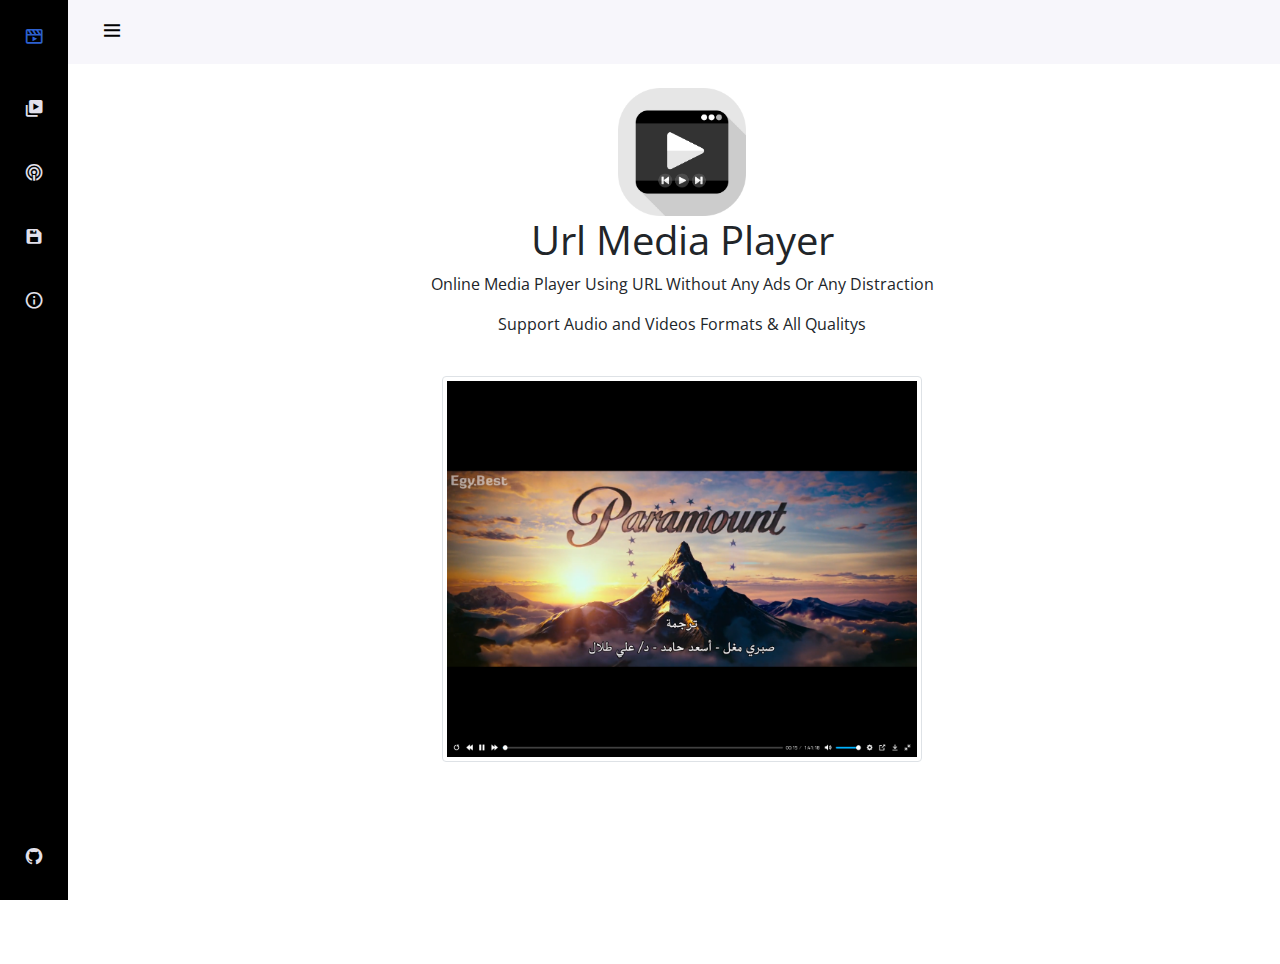
<file: index.html>
<!doctype html>
<html>

    <head>
        <meta charset='utf-8'>
        <meta name='viewport' content='width=device-width, initial-scale=1'>
        <meta name="description" content="Online Media Player Without Ads And Without Distraction Using URL">
        <link href="./src/image/logo.ico" type="image/x-icon" rel="shortcut icon" />
        <title>UrlMediaPlayer - Online Media Player Without Ads And Without Distraction Using URL</title>
        <link rel="stylesheet" href="./src/css/plyr.css" />
        <link href='https://unpkg.com/boxicons@2.1.2/css/boxicons.min.css' rel='stylesheet'>
        <link rel="stylesheet" href="./src/css/bootstrap.min.css">
        <link href="./src/css/style.css" rel="stylesheet">
    </head>

    <body id="body-pd" oncontextmenu="false" class="snippet-body">

        <header class="header" id="header">
            <div class="header_toggle"> <i class='bx bx-menu' id="header-toggle"></i> </div>
        </header>

        <div class="l-navbar" id="nav-bar">
            <nav class="nav">
                <div> 
                    <a href="./index.html" class="nav_logo"> <i class='bx bx-movie-play nav_logo-icon'></i> <span class="nav_logo-name">UrlMediaPlayer</span> </a>
                    <div class="nav_list"> 
                        <a href="./video.html" class="nav_link"> <i class='bx bxs-videos bx-flashing nav_icon'></i> <span class="nav_name">Video</span> </a>
                        <a href="./audio.html" class="nav_link"> <i class='bx bx-podcast bx-spin nav_icon'></i> <span class="nav_name">Audio</span> </a>
                        <a href="./save.html" class="nav_link"> <i class='bx bxs-save bx-burst nav_icon'></i> <span class="nav_name">LocalURL</span> </a>
                        <a href="./about.html" class="nav_link"> <i class='bx bx-info-circle bx-tada nav_icon'></i> <span class="nav_name">About</span> </a>
                    </div>
                </div> 
                <a target=”_blank” href="https://github.com/ImDevLox/UrlMediaPlayer" class="nav_link"> <i class='bx bxl-github nav_icon'></i> <span class="nav_name">Github</span> </a>
            </nav>
        </div>

        <div class="height-100">
            <center>
                <br>
                <img src="./src/image/logo.png" width="128px" height="128px" class="rounded mx-auto d-block" alt="...">
                <h1>Url Media Player</h1>
                <p>Online Media Player Using URL Without Any Ads Or Any Distraction</p>
                <p>Support Audio and Videos Formats & All Qualitys</p>
                <br>
                <img src="./src/image/preview.png" height="640" width="480" class="coverImage img-fluid img-thumbnail" alt="...">
            </center>
        </div>

        <script src="./src/js/plyr.js"></script>
        <script src="./src/js/bootstrap.bundle.min.js" integrity="sha384-ka7Sk0Gln4gmtz2MlQnikT1wXgYsOg+OMhuP+IlRH9sENBO0LRn5q+8nbTov4+1p" crossorigin="anonymous"></script>
        <script src="src/js/index.js"></script>
    </body>

</html>
</file>
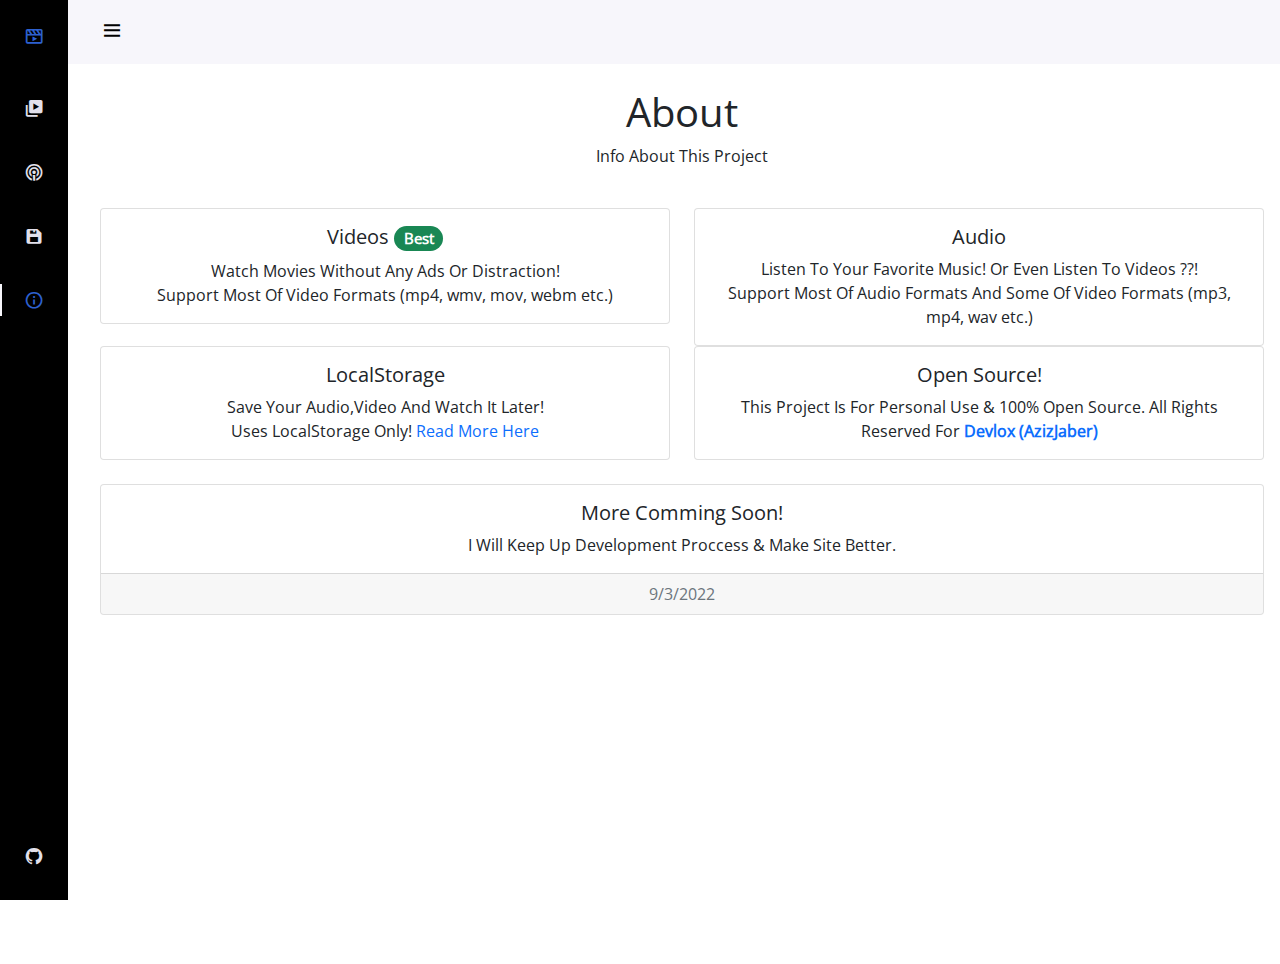
<file: about.html>
<!doctype html>
<html>

    <head>
        <meta charset='utf-8'>
        <meta name='viewport' content='width=device-width, initial-scale=1'>
        <meta name="description" content="Online Media Player Without Ads And Without Distraction Using URL">
        <link href="./src/image/logo.ico" type="image/x-icon" rel="shortcut icon" />
        <title>UrlMediaPlayer - Online Media Player Without Ads And Without Distraction Using URL</title>
        <link rel="stylesheet" href="./src/css/plyr.css" />
        <link href='https://unpkg.com/boxicons@2.1.2/css/boxicons.min.css' rel='stylesheet'>
        <link rel="stylesheet" href="./src/css/bootstrap.min.css">
        <link href="./src/css/style.css" rel="stylesheet">
    </head>

    <body id="body-pd" oncontextmenu="false" class="snippet-body">

        <header class="header" id="header">
            <div class="header_toggle"> <i class='bx bx-menu' id="header-toggle"></i> </div>
        </header>

        <div class="l-navbar" id="nav-bar">
            <nav class="nav">
                <div> 
                    <a href="./index.html" class="nav_logo"> <i class='bx bx-movie-play nav_logo-icon'></i> <span class="nav_logo-name">UrlMediaPlayer</span> </a>
                    <div class="nav_list"> 
                        <a href="./video.html" class="nav_link"> <i class='bx bxs-videos bx-flashing nav_icon'></i> <span class="nav_name">Video</span> </a>
                        <a href="./audio.html" class="nav_link"> <i class='bx bx-podcast bx-spin nav_icon'></i> <span class="nav_name">Audio</span> </a>
                        <a href="./save.html" class="nav_link"> <i class='bx bxs-save bx-burst nav_icon'></i> <span class="nav_name">LocalURL</span> </a>
                        <a href="./about.html" class="nav_link active"> <i class='bx bx-info-circle bx-tada nav_icon'></i> <span class="nav_name">About</span> </a>
                    </div>
                </div> 
                <a target=”_blank” href="https://github.com/ImDevLox/UrlMediaPlayer" class="nav_link"> <i class='bx bxl-github nav_icon'></i> <span class="nav_name">Github</span> </a>
            </nav>
        </div>

        <div class="height-100">
            <center>
                <br>
                <h1>About</h1>
                <p>Info About This Project</p>
                <br>
                <div class="row">
                    <div class="col-sm-6">
                      <div class="card">
                        <div class="card-body">
                          <h5 class="card-title">Videos <span class="badge rounded-pill bg-success">Best</span></h5>
                          <p class="card-text">Watch Movies Without Any Ads Or Distraction! <br> Support Most Of Video Formats (mp4, wmv, mov, webm etc.)</p>
                        </div>
                      </div>
                    </div>
                    <div class="col-sm-6">
                      <div class="card">
                        <div class="card-body">
                          <h5 class="card-title">Audio</h5>
                          <p class="card-text">Listen To Your Favorite Music! Or Even Listen To Videos ??! <br> Support Most Of Audio Formats And Some Of Video Formats (mp3, mp4, wav etc.)</p>
                        </div>
                      </div>
                    </div>
                </div>
                <div class="row">
                    <div class="col-sm-6">
                      <div class="card">
                        <div class="card-body">
                          <h5 class="card-title">LocalStorage</h5>
                          <p class="card-text">Save Your Audio,Video And Watch It Later! <br> Uses LocalStorage Only! <a target="_blank" href="https://developer.mozilla.org/en-US/docs/Web/API/Window/localStorage">Read More Here</a></p>
                        </div>
                      </div>
                    </div>
                    <div class="col-sm-6">
                        <div class="card">
                            <div class="card-body">
                              <h5 class="card-title">Open Source!</h5>
                              <p class="card-text">This Project Is For Personal Use & 100% Open Source. All Rights Reserved For <a target="_blank" href="https://github.com/ImDevLox/UrlMediaPlayer"><b>Devlox (AzizJaber)</b></a></p>
                            </div>
                        </div>
                    </div>
                </div>
                <br>
                <div class="card text-center">
                    <div class="card-body">
                      <h5 class="card-title">More Comming Soon!</h5>
                      <p class="card-text">I Will Keep Up Development Proccess & Make Site Better.</p>
                    </div>
                    <div class="card-footer text-muted">
                        9/3/2022
                    </div>
                </div>       
            </center>
        </div>

        <script src="./src/js/plyr.js"></script>
        <script src="./src/js/bootstrap.bundle.min.js" integrity="sha384-ka7Sk0Gln4gmtz2MlQnikT1wXgYsOg+OMhuP+IlRH9sENBO0LRn5q+8nbTov4+1p" crossorigin="anonymous"></script>
        <script src="src/js/index.js"></script>
    </body>

</html>
</file>
<file: src/css/plyr.css>
@charset "UTF-8";@keyframes plyr-progress{to{background-position:25px 0;background-position:var(--plyr-progress-loading-size,25px) 0}}@keyframes plyr-popup{0%{opacity:.5;transform:translateY(10px)}to{opacity:1;transform:translateY(0)}}@keyframes plyr-fade-in{0%{opacity:0}to{opacity:1}}.plyr{-moz-osx-font-smoothing:grayscale;-webkit-font-smoothing:antialiased;align-items:center;direction:ltr;display:flex;flex-direction:column;font-family:inherit;font-family:var(--plyr-font-family,inherit);font-variant-numeric:tabular-nums;font-weight:400;font-weight:var(--plyr-font-weight-regular,400);line-height:1.7;line-height:var(--plyr-line-height,1.7);max-width:100%;min-width:200px;position:relative;text-shadow:none;transition:box-shadow .3s ease;z-index:0}.plyr audio,.plyr iframe,.plyr video{display:block;height:100%;width:100%}.plyr button{font:inherit;line-height:inherit;width:auto}.plyr:focus{outline:0}.plyr--full-ui{box-sizing:border-box}.plyr--full-ui *,.plyr--full-ui :after,.plyr--full-ui :before{box-sizing:inherit}.plyr--full-ui a,.plyr--full-ui button,.plyr--full-ui input,.plyr--full-ui label{touch-action:manipulation}.plyr__badge{background:#4a5464;background:var(--plyr-badge-background,#4a5464);border-radius:2px;border-radius:var(--plyr-badge-border-radius,2px);color:#fff;color:var(--plyr-badge-text-color,#fff);font-size:9px;font-size:var(--plyr-font-size-badge,9px);line-height:1;padding:3px 4px}.plyr--full-ui ::-webkit-media-text-track-container{display:none}.plyr__captions{animation:plyr-fade-in .3s ease;bottom:0;display:none;font-size:13px;font-size:var(--plyr-font-size-small,13px);left:0;padding:10px;padding:var(--plyr-control-spacing,10px);position:absolute;text-align:center;transition:transform .4s ease-in-out;width:100%}.plyr__captions span:empty{display:none}@media(min-width:480px){.plyr__captions{font-size:15px;font-size:var(--plyr-font-size-base,15px);padding:20px;padding:calc(var(--plyr-control-spacing,10px)*2)}}@media(min-width:768px){.plyr__captions{font-size:18px;font-size:var(--plyr-font-size-large,18px)}}.plyr--captions-active .plyr__captions{display:block}.plyr:not(.plyr--hide-controls) .plyr__controls:not(:empty)~.plyr__captions{transform:translateY(-40px);transform:translateY(calc(var(--plyr-control-spacing,10px)*-4))}.plyr__caption{background:rgba(0,0,0,.8);background:var(--plyr-captions-background,rgba(0,0,0,.8));border-radius:2px;-webkit-box-decoration-break:clone;box-decoration-break:clone;color:#fff;color:var(--plyr-captions-text-color,#fff);line-height:185%;padding:.2em .5em;white-space:pre-wrap}.plyr__caption div{display:inline}.plyr__control{background:0 0;border:0;border-radius:3px;border-radius:var(--plyr-control-radius,3px);color:inherit;cursor:pointer;flex-shrink:0;overflow:visible;padding:7px;padding:calc(var(--plyr-control-spacing,10px)*.7);position:relative;transition:all .3s ease}.plyr__control svg{fill:currentColor;display:block;height:18px;height:var(--plyr-control-icon-size,18px);pointer-events:none;width:18px;width:var(--plyr-control-icon-size,18px)}.plyr__control:focus{outline:0}.plyr__control.plyr__tab-focus{outline:3px dotted #00b3ff;outline:var(--plyr-tab-focus-color,var(--plyr-color-main,var(--plyr-color-main,#00b3ff))) dotted 3px;outline-offset:2px}a.plyr__control{text-decoration:none}.plyr__control.plyr__control--pressed .icon--not-pressed,.plyr__control.plyr__control--pressed .label--not-pressed,.plyr__control:not(.plyr__control--pressed) .icon--pressed,.plyr__control:not(.plyr__control--pressed) .label--pressed,a.plyr__control:after,a.plyr__control:before{display:none}.plyr--full-ui ::-webkit-media-controls{display:none}.plyr__controls{align-items:center;display:flex;justify-content:flex-end;text-align:center}.plyr__controls .plyr__progress__container{flex:1;min-width:0}.plyr__controls .plyr__controls__item{margin-left:2.5px;margin-left:calc(var(--plyr-control-spacing,10px)/4)}.plyr__controls .plyr__controls__item:first-child{margin-left:0;margin-right:auto}.plyr__controls .plyr__controls__item.plyr__progress__container{padding-left:2.5px;padding-left:calc(var(--plyr-control-spacing,10px)/4)}.plyr__controls .plyr__controls__item.plyr__time{padding:0 5px;padding:0 calc(var(--plyr-control-spacing,10px)/2)}.plyr__controls .plyr__controls__item.plyr__progress__container:first-child,.plyr__controls .plyr__controls__item.plyr__time+.plyr__time,.plyr__controls .plyr__controls__item.plyr__time:first-child{padding-left:0}.plyr [data-plyr=airplay],.plyr [data-plyr=captions],.plyr [data-plyr=fullscreen],.plyr [data-plyr=pip],.plyr__controls:empty{display:none}.plyr--airplay-supported [data-plyr=airplay],.plyr--captions-enabled [data-plyr=captions],.plyr--fullscreen-enabled [data-plyr=fullscreen],.plyr--pip-supported [data-plyr=pip]{display:inline-block}.plyr__menu{display:flex;position:relative}.plyr__menu .plyr__control svg{transition:transform .3s ease}.plyr__menu .plyr__control[aria-expanded=true] svg{transform:rotate(90deg)}.plyr__menu .plyr__control[aria-expanded=true] .plyr__tooltip{display:none}.plyr__menu__container{animation:plyr-popup .2s ease;background:hsla(0,0%,100%,.9);background:var(--plyr-menu-background,hsla(0,0%,100%,.9));border-radius:4px;bottom:100%;box-shadow:0 1px 2px rgba(0,0,0,.15);box-shadow:var(--plyr-menu-shadow,0 1px 2px rgba(0,0,0,.15));color:#4a5464;color:var(--plyr-menu-color,#4a5464);font-size:15px;font-size:var(--plyr-font-size-base,15px);margin-bottom:10px;position:absolute;right:-3px;text-align:left;white-space:nowrap;z-index:3}.plyr__menu__container>div{overflow:hidden;transition:height .35s cubic-bezier(.4,0,.2,1),width .35s cubic-bezier(.4,0,.2,1)}.plyr__menu__container:after{border:4px solid transparent;border-top-color:hsla(0,0%,100%,.9);border:var(--plyr-menu-arrow-size,4px) solid transparent;border-top-color:var(--plyr-menu-background,hsla(0,0%,100%,.9));content:"";height:0;position:absolute;right:14px;right:calc(var(--plyr-control-icon-size,18px)/2 + var(--plyr-control-spacing,10px)*.7 - var(--plyr-menu-arrow-size,4px)/2);top:100%;width:0}.plyr__menu__container [role=menu]{padding:7px;padding:calc(var(--plyr-control-spacing,10px)*.7)}.plyr__menu__container [role=menuitem],.plyr__menu__container [role=menuitemradio]{margin-top:2px}.plyr__menu__container [role=menuitem]:first-child,.plyr__menu__container [role=menuitemradio]:first-child{margin-top:0}.plyr__menu__container .plyr__control{align-items:center;color:#4a5464;color:var(--plyr-menu-color,#4a5464);display:flex;font-size:13px;font-size:var(--plyr-font-size-menu,var(--plyr-font-size-small,13px));padding:4.66667px 10.5px;padding:calc(var(--plyr-control-spacing,10px)*.7/1.5) calc(var(--plyr-control-spacing,10px)*.7*1.5);-webkit-user-select:none;user-select:none;width:100%}.plyr__menu__container .plyr__control>span{align-items:inherit;display:flex;width:100%}.plyr__menu__container .plyr__control:after{border:4px solid transparent;border:var(--plyr-menu-item-arrow-size,4px) solid transparent;content:"";position:absolute;top:50%;transform:translateY(-50%)}.plyr__menu__container .plyr__control--forward{padding-right:28px;padding-right:calc(var(--plyr-control-spacing,10px)*.7*4)}.plyr__menu__container .plyr__control--forward:after{border-left-color:#728197;border-left-color:var(--plyr-menu-arrow-color,#728197);right:6.5px;right:calc(var(--plyr-control-spacing,10px)*.7*1.5 - var(--plyr-menu-item-arrow-size,4px))}.plyr__menu__container .plyr__control--forward.plyr__tab-focus:after,.plyr__menu__container .plyr__control--forward:hover:after{border-left-color:currentColor}.plyr__menu__container .plyr__control--back{font-weight:400;font-weight:var(--plyr-font-weight-regular,400);margin:7px;margin:calc(var(--plyr-control-spacing,10px)*.7);margin-bottom:3.5px;margin-bottom:calc(var(--plyr-control-spacing,10px)*.7/2);padding-left:28px;padding-left:calc(var(--plyr-control-spacing,10px)*.7*4);position:relative;width:calc(100% - 14px);width:calc(100% - var(--plyr-control-spacing,10px)*.7*2)}.plyr__menu__container .plyr__control--back:after{border-right-color:#728197;border-right-color:var(--plyr-menu-arrow-color,#728197);left:6.5px;left:calc(var(--plyr-control-spacing,10px)*.7*1.5 - var(--plyr-menu-item-arrow-size,4px))}.plyr__menu__container .plyr__control--back:before{background:#dcdfe5;background:var(--plyr-menu-back-border-color,#dcdfe5);box-shadow:0 1px 0 #fff;box-shadow:0 1px 0 var(--plyr-menu-back-border-shadow-color,#fff);content:"";height:1px;left:0;margin-top:3.5px;margin-top:calc(var(--plyr-control-spacing,10px)*.7/2);overflow:hidden;position:absolute;right:0;top:100%}.plyr__menu__container .plyr__control--back.plyr__tab-focus:after,.plyr__menu__container .plyr__control--back:hover:after{border-right-color:currentColor}.plyr__menu__container .plyr__control[role=menuitemradio]{padding-left:7px;padding-left:calc(var(--plyr-control-spacing,10px)*.7)}.plyr__menu__container .plyr__control[role=menuitemradio]:after,.plyr__menu__container .plyr__control[role=menuitemradio]:before{border-radius:100%}.plyr__menu__container .plyr__control[role=menuitemradio]:before{background:rgba(0,0,0,.1);content:"";display:block;flex-shrink:0;height:16px;margin-right:10px;margin-right:var(--plyr-control-spacing,10px);transition:all .3s ease;width:16px}.plyr__menu__container .plyr__control[role=menuitemradio]:after{background:#fff;border:0;height:6px;left:12px;opacity:0;top:50%;transform:translateY(-50%) scale(0);transition:transform .3s ease,opacity .3s ease;width:6px}.plyr__menu__container .plyr__control[role=menuitemradio][aria-checked=true]:before{background:#00b3ff;background:var(--plyr-control-toggle-checked-background,var(--plyr-color-main,var(--plyr-color-main,#00b3ff)))}.plyr__menu__container .plyr__control[role=menuitemradio][aria-checked=true]:after{opacity:1;transform:translateY(-50%) scale(1)}.plyr__menu__container .plyr__control[role=menuitemradio].plyr__tab-focus:before,.plyr__menu__container .plyr__control[role=menuitemradio]:hover:before{background:rgba(35,40,47,.1)}.plyr__menu__container .plyr__menu__value{align-items:center;display:flex;margin-left:auto;margin-right:calc(-7px - -2);margin-right:calc(var(--plyr-control-spacing,10px)*.7*-1 - -2);overflow:hidden;padding-left:24.5px;padding-left:calc(var(--plyr-control-spacing,10px)*.7*3.5);pointer-events:none}.plyr--full-ui input[type=range]{-webkit-appearance:none;appearance:none;background:0 0;border:0;border-radius:26px;border-radius:calc(var(--plyr-range-thumb-height,13px)*2);color:#00b3ff;color:var(--plyr-range-fill-background,var(--plyr-color-main,var(--plyr-color-main,#00b3ff)));display:block;height:19px;height:calc(var(--plyr-range-thumb-active-shadow-width,3px)*2 + var(--plyr-range-thumb-height,13px));margin:0;min-width:0;padding:0;transition:box-shadow .3s ease;width:100%}.plyr--full-ui input[type=range]::-webkit-slider-runnable-track{background:0 0;background-image:linear-gradient(90deg,currentColor 0,transparent 0);background-image:linear-gradient(to right,currentColor var(--value,0),transparent var(--value,0));border:0;border-radius:2.5px;border-radius:calc(var(--plyr-range-track-height,5px)/2);height:5px;height:var(--plyr-range-track-height,5px);-webkit-transition:box-shadow .3s ease;transition:box-shadow .3s ease;-webkit-user-select:none;user-select:none}.plyr--full-ui input[type=range]::-webkit-slider-thumb{-webkit-appearance:none;appearance:none;background:#fff;background:var(--plyr-range-thumb-background,#fff);border:0;border-radius:100%;box-shadow:0 1px 1px 0 0 0 1px rgba(35,40,47,.15) rgba(35,40,47,.2);box-shadow:var(--plyr-range-thumb-shadow,0 1px 1px rgba(35,40,47,.15),0 0 0 1px rgba(35,40,47,.2));height:13px;height:var(--plyr-range-thumb-height,13px);margin-top:-4px;margin-top:calc(var(--plyr-range-thumb-height,13px)/2*-1 - var(--plyr-range-track-height,5px)/2*-1);position:relative;-webkit-transition:all .2s ease;transition:all .2s ease;width:13px;width:var(--plyr-range-thumb-height,13px)}.plyr--full-ui input[type=range]::-moz-range-track{background:0 0;border:0;border-radius:2.5px;border-radius:calc(var(--plyr-range-track-height,5px)/2);height:5px;height:var(--plyr-range-track-height,5px);-moz-transition:box-shadow .3s ease;transition:box-shadow .3s ease;user-select:none}.plyr--full-ui input[type=range]::-moz-range-thumb{background:#fff;background:var(--plyr-range-thumb-background,#fff);border:0;border-radius:100%;box-shadow:0 1px 1px 0 0 0 1px rgba(35,40,47,.15) rgba(35,40,47,.2);box-shadow:var(--plyr-range-thumb-shadow,0 1px 1px rgba(35,40,47,.15),0 0 0 1px rgba(35,40,47,.2));height:13px;height:var(--plyr-range-thumb-height,13px);position:relative;-moz-transition:all .2s ease;transition:all .2s ease;width:13px;width:var(--plyr-range-thumb-height,13px)}.plyr--full-ui input[type=range]::-moz-range-progress{background:currentColor;border-radius:2.5px;border-radius:calc(var(--plyr-range-track-height,5px)/2);height:5px;height:var(--plyr-range-track-height,5px)}.plyr--full-ui input[type=range]::-ms-track{color:transparent}.plyr--full-ui input[type=range]::-ms-fill-upper,.plyr--full-ui input[type=range]::-ms-track{background:0 0;border:0;border-radius:2.5px;border-radius:calc(var(--plyr-range-track-height,5px)/2);height:5px;height:var(--plyr-range-track-height,5px);-ms-transition:box-shadow .3s ease;transition:box-shadow .3s ease;user-select:none}.plyr--full-ui input[type=range]::-ms-fill-lower{background:0 0;background:currentColor;border:0;border-radius:2.5px;border-radius:calc(var(--plyr-range-track-height,5px)/2);height:5px;height:var(--plyr-range-track-height,5px);-ms-transition:box-shadow .3s ease;transition:box-shadow .3s ease;user-select:none}.plyr--full-ui input[type=range]::-ms-thumb{background:#fff;background:var(--plyr-range-thumb-background,#fff);border:0;border-radius:100%;box-shadow:0 1px 1px 0 0 0 1px rgba(35,40,47,.15) rgba(35,40,47,.2);box-shadow:var(--plyr-range-thumb-shadow,0 1px 1px rgba(35,40,47,.15),0 0 0 1px rgba(35,40,47,.2));height:13px;height:var(--plyr-range-thumb-height,13px);margin-top:0;position:relative;-ms-transition:all .2s ease;transition:all .2s ease;width:13px;width:var(--plyr-range-thumb-height,13px)}.plyr--full-ui input[type=range]::-ms-tooltip{display:none}.plyr--full-ui input[type=range]::-moz-focus-outer{border:0}.plyr--full-ui input[type=range]:focus{outline:0}.plyr--full-ui input[type=range].plyr__tab-focus::-webkit-slider-runnable-track{outline:3px dotted #00b3ff;outline:var(--plyr-tab-focus-color,var(--plyr-color-main,var(--plyr-color-main,#00b3ff))) dotted 3px;outline-offset:2px}.plyr--full-ui input[type=range].plyr__tab-focus::-moz-range-track{outline:3px dotted #00b3ff;outline:var(--plyr-tab-focus-color,var(--plyr-color-main,var(--plyr-color-main,#00b3ff))) dotted 3px;outline-offset:2px}.plyr--full-ui input[type=range].plyr__tab-focus::-ms-track{outline:3px dotted #00b3ff;outline:var(--plyr-tab-focus-color,var(--plyr-color-main,var(--plyr-color-main,#00b3ff))) dotted 3px;outline-offset:2px}.plyr__poster{background-color:#000;background-color:var(--plyr-video-background,var(--plyr-video-background,#000));background-position:50% 50%;background-repeat:no-repeat;background-size:contain;height:100%;left:0;opacity:0;position:absolute;top:0;transition:opacity .2s ease;width:100%;z-index:1}.plyr--stopped.plyr__poster-enabled .plyr__poster{opacity:1}.plyr--youtube.plyr--paused.plyr__poster-enabled:not(.plyr--stopped) .plyr__poster{display:none}.plyr__time{font-size:13px;font-size:var(--plyr-font-size-time,var(--plyr-font-size-small,13px))}.plyr__time+.plyr__time:before{content:"⁄";margin-right:10px;margin-right:var(--plyr-control-spacing,10px)}@media(max-width:767px){.plyr__time+.plyr__time{display:none}}.plyr__tooltip{background:hsla(0,0%,100%,.9);background:var(--plyr-tooltip-background,hsla(0,0%,100%,.9));border-radius:3px;border-radius:var(--plyr-tooltip-radius,3px);bottom:100%;box-shadow:0 1px 2px rgba(0,0,0,.15);box-shadow:var(--plyr-tooltip-shadow,0 1px 2px rgba(0,0,0,.15));color:#4a5464;color:var(--plyr-tooltip-color,#4a5464);font-size:13px;font-size:var(--plyr-font-size-small,13px);font-weight:400;font-weight:var(--plyr-font-weight-regular,400);left:50%;line-height:1.3;margin-bottom:10px;margin-bottom:calc(var(--plyr-control-spacing,10px)/2*2);opacity:0;padding:5px 7.5px;padding:calc(var(--plyr-control-spacing,10px)/2) calc(var(--plyr-control-spacing,10px)/2*1.5);pointer-events:none;position:absolute;transform:translate(-50%,10px) scale(.8);transform-origin:50% 100%;transition:transform .2s ease .1s,opacity .2s ease .1s;white-space:nowrap;z-index:2}.plyr__tooltip:before{border-left:4px solid transparent;border-left:var(--plyr-tooltip-arrow-size,4px) solid transparent;border-right:4px solid transparent;border-right:var(--plyr-tooltip-arrow-size,4px) solid transparent;border-top:4px solid hsla(0,0%,100%,.9);border-top:var(--plyr-tooltip-arrow-size,4px) solid var(--plyr-tooltip-background,hsla(0,0%,100%,.9));bottom:-4px;bottom:calc(var(--plyr-tooltip-arrow-size,4px)*-1);content:"";height:0;left:50%;position:absolute;transform:translateX(-50%);width:0;z-index:2}.plyr .plyr__control.plyr__tab-focus .plyr__tooltip,.plyr .plyr__control:hover .plyr__tooltip,.plyr__tooltip--visible{opacity:1;transform:translate(-50%) scale(1)}.plyr .plyr__control:hover .plyr__tooltip{z-index:3}.plyr__controls>.plyr__control:first-child+.plyr__control .plyr__tooltip,.plyr__controls>.plyr__control:first-child .plyr__tooltip{left:0;transform:translateY(10px) scale(.8);transform-origin:0 100%}.plyr__controls>.plyr__control:first-child+.plyr__control .plyr__tooltip:before,.plyr__controls>.plyr__control:first-child .plyr__tooltip:before{left:16px;left:calc(var(--plyr-control-icon-size,18px)/2 + var(--plyr-control-spacing,10px)*.7)}.plyr__controls>.plyr__control:last-child .plyr__tooltip{left:auto;right:0;transform:translateY(10px) scale(.8);transform-origin:100% 100%}.plyr__controls>.plyr__control:last-child .plyr__tooltip:before{left:auto;right:16px;right:calc(var(--plyr-control-icon-size,18px)/2 + var(--plyr-control-spacing,10px)*.7);transform:translateX(50%)}.plyr__controls>.plyr__control:first-child+.plyr__control.plyr__tab-focus .plyr__tooltip,.plyr__controls>.plyr__control:first-child+.plyr__control .plyr__tooltip--visible,.plyr__controls>.plyr__control:first-child+.plyr__control:hover .plyr__tooltip,.plyr__controls>.plyr__control:first-child.plyr__tab-focus .plyr__tooltip,.plyr__controls>.plyr__control:first-child .plyr__tooltip--visible,.plyr__controls>.plyr__control:first-child:hover .plyr__tooltip,.plyr__controls>.plyr__control:last-child.plyr__tab-focus .plyr__tooltip,.plyr__controls>.plyr__control:last-child .plyr__tooltip--visible,.plyr__controls>.plyr__control:last-child:hover .plyr__tooltip{transform:translate(0) scale(1)}.plyr__progress{left:6.5px;left:calc(var(--plyr-range-thumb-height,13px)*.5);margin-right:13px;margin-right:var(--plyr-range-thumb-height,13px);position:relative}.plyr__progress__buffer,.plyr__progress input[type=range]{margin-left:-6.5px;margin-left:calc(var(--plyr-range-thumb-height,13px)*-.5);margin-right:-6.5px;margin-right:calc(var(--plyr-range-thumb-height,13px)*-.5);width:calc(100% + 13px);width:calc(100% + var(--plyr-range-thumb-height,13px))}.plyr__progress input[type=range]{position:relative;z-index:2}.plyr__progress .plyr__tooltip{font-size:13px;font-size:var(--plyr-font-size-time,var(--plyr-font-size-small,13px));left:0}.plyr__progress__buffer{-webkit-appearance:none;background:0 0;border:0;border-radius:100px;height:5px;height:var(--plyr-range-track-height,5px);left:0;margin-top:-2.5px;margin-top:calc(var(--plyr-range-track-height,5px)/2*-1);padding:0;position:absolute;top:50%}.plyr__progress__buffer::-webkit-progress-bar{background:0 0}.plyr__progress__buffer::-webkit-progress-value{background:currentColor;border-radius:100px;min-width:5px;min-width:var(--plyr-range-track-height,5px);-webkit-transition:width .2s ease;transition:width .2s ease}.plyr__progress__buffer::-moz-progress-bar{background:currentColor;border-radius:100px;min-width:5px;min-width:var(--plyr-range-track-height,5px);-moz-transition:width .2s ease;transition:width .2s ease}.plyr__progress__buffer::-ms-fill{border-radius:100px;-ms-transition:width .2s ease;transition:width .2s ease}.plyr--loading .plyr__progress__buffer{animation:plyr-progress 1s linear infinite;background-image:linear-gradient(-45deg,rgba(35,40,47,.6) 25%,transparent 0,transparent 50%,rgba(35,40,47,.6) 0,rgba(35,40,47,.6) 75%,transparent 0,transparent);background-image:linear-gradient(-45deg,var(--plyr-progress-loading-background,rgba(35,40,47,.6)) 25%,transparent 25%,transparent 50%,var(--plyr-progress-loading-background,rgba(35,40,47,.6)) 50%,var(--plyr-progress-loading-background,rgba(35,40,47,.6)) 75%,transparent 75%,transparent);background-repeat:repeat-x;background-size:25px 25px;background-size:var(--plyr-progress-loading-size,25px) var(--plyr-progress-loading-size,25px);color:transparent}.plyr--video.plyr--loading .plyr__progress__buffer{background-color:hsla(0,0%,100%,.25);background-color:var(--plyr-video-progress-buffered-background,hsla(0,0%,100%,.25))}.plyr--audio.plyr--loading .plyr__progress__buffer{background-color:rgba(193,200,209,.6);background-color:var(--plyr-audio-progress-buffered-background,rgba(193,200,209,.6))}.plyr__volume{align-items:center;display:flex;max-width:110px;min-width:80px;position:relative;width:20%}.plyr__volume input[type=range]{margin-left:5px;margin-left:calc(var(--plyr-control-spacing,10px)/2);margin-right:5px;margin-right:calc(var(--plyr-control-spacing,10px)/2);position:relative;z-index:2}.plyr--is-ios .plyr__volume{min-width:0;width:auto}.plyr--audio{display:block}.plyr--audio .plyr__controls{background:#fff;background:var(--plyr-audio-controls-background,#fff);border-radius:inherit;color:#4a5464;color:var(--plyr-audio-control-color,#4a5464);padding:10px;padding:var(--plyr-control-spacing,10px)}.plyr--audio .plyr__control.plyr__tab-focus,.plyr--audio .plyr__control:hover,.plyr--audio .plyr__control[aria-expanded=true]{background:#00b3ff;background:var(--plyr-audio-control-background-hover,var(--plyr-color-main,var(--plyr-color-main,#00b3ff)));color:#fff;color:var(--plyr-audio-control-color-hover,#fff)}.plyr--full-ui.plyr--audio input[type=range]::-webkit-slider-runnable-track{background-color:rgba(193,200,209,.6);background-color:var(--plyr-audio-range-track-background,var(--plyr-audio-progress-buffered-background,rgba(193,200,209,.6)))}.plyr--full-ui.plyr--audio input[type=range]::-moz-range-track{background-color:rgba(193,200,209,.6);background-color:var(--plyr-audio-range-track-background,var(--plyr-audio-progress-buffered-background,rgba(193,200,209,.6)))}.plyr--full-ui.plyr--audio input[type=range]::-ms-track{background-color:rgba(193,200,209,.6);background-color:var(--plyr-audio-range-track-background,var(--plyr-audio-progress-buffered-background,rgba(193,200,209,.6)))}.plyr--full-ui.plyr--audio input[type=range]:active::-webkit-slider-thumb{box-shadow:0 1px 1px 0 0 0 1px rgba(35,40,47,.15) rgba(35,40,47,.2),0 0 0 3px rgba(35,40,47,.1);box-shadow:var(--plyr-range-thumb-shadow,0 1px 1px rgba(35,40,47,.15),0 0 0 1px rgba(35,40,47,.2)),0 0 0 var(--plyr-range-thumb-active-shadow-width,3px) var(--plyr-audio-range-thumb-active-shadow-color,rgba(35,40,47,.1))}.plyr--full-ui.plyr--audio input[type=range]:active::-moz-range-thumb{box-shadow:0 1px 1px 0 0 0 1px rgba(35,40,47,.15) rgba(35,40,47,.2),0 0 0 3px rgba(35,40,47,.1);box-shadow:var(--plyr-range-thumb-shadow,0 1px 1px rgba(35,40,47,.15),0 0 0 1px rgba(35,40,47,.2)),0 0 0 var(--plyr-range-thumb-active-shadow-width,3px) var(--plyr-audio-range-thumb-active-shadow-color,rgba(35,40,47,.1))}.plyr--full-ui.plyr--audio input[type=range]:active::-ms-thumb{box-shadow:0 1px 1px 0 0 0 1px rgba(35,40,47,.15) rgba(35,40,47,.2),0 0 0 3px rgba(35,40,47,.1);box-shadow:var(--plyr-range-thumb-shadow,0 1px 1px rgba(35,40,47,.15),0 0 0 1px rgba(35,40,47,.2)),0 0 0 var(--plyr-range-thumb-active-shadow-width,3px) var(--plyr-audio-range-thumb-active-shadow-color,rgba(35,40,47,.1))}.plyr--audio .plyr__progress__buffer{color:rgba(193,200,209,.6);color:var(--plyr-audio-progress-buffered-background,rgba(193,200,209,.6))}.plyr--video{background:#000;background:var(--plyr-video-background,var(--plyr-video-background,#000));overflow:hidden}.plyr--video.plyr--menu-open{overflow:visible}.plyr__video-wrapper{background:#000;background:var(--plyr-video-background,var(--plyr-video-background,#000));height:100%;margin:auto;overflow:hidden;position:relative;width:100%}.plyr__video-embed,.plyr__video-wrapper--fixed-ratio{aspect-ratio:16/9}@supports not (aspect-ratio:16/9){.plyr__video-embed,.plyr__video-wrapper--fixed-ratio{height:0;padding-bottom:56.25%;position:relative}}.plyr__video-embed iframe,.plyr__video-wrapper--fixed-ratio video{border:0;height:100%;left:0;position:absolute;top:0;width:100%}.plyr--full-ui .plyr__video-embed>.plyr__video-embed__container{padding-bottom:240%;position:relative;transform:translateY(-38.28125%)}.plyr--video .plyr__controls{background:linear-gradient(transparent,rgba(0,0,0,.75));background:var(--plyr-video-controls-background,linear-gradient(transparent,rgba(0,0,0,.75)));border-bottom-left-radius:inherit;border-bottom-right-radius:inherit;bottom:0;color:#fff;color:var(--plyr-video-control-color,#fff);left:0;padding:5px;padding:calc(var(--plyr-control-spacing,10px)/2);padding-top:20px;padding-top:calc(var(--plyr-control-spacing,10px)*2);position:absolute;right:0;transition:opacity .4s ease-in-out,transform .4s ease-in-out;z-index:3}@media(min-width:480px){.plyr--video .plyr__controls{padding:10px;padding:var(--plyr-control-spacing,10px);padding-top:35px;padding-top:calc(var(--plyr-control-spacing,10px)*3.5)}}.plyr--video.plyr--hide-controls .plyr__controls{opacity:0;pointer-events:none;transform:translateY(100%)}.plyr--video .plyr__control.plyr__tab-focus,.plyr--video .plyr__control:hover,.plyr--video .plyr__control[aria-expanded=true]{background:#00b3ff;background:var(--plyr-video-control-background-hover,var(--plyr-color-main,var(--plyr-color-main,#00b3ff)));color:#fff;color:var(--plyr-video-control-color-hover,#fff)}.plyr__control--overlaid{background:#00b3ff;background:var(--plyr-video-control-background-hover,var(--plyr-color-main,var(--plyr-color-main,#00b3ff)));border:0;border-radius:100%;color:#fff;color:var(--plyr-video-control-color,#fff);display:none;left:50%;opacity:.9;padding:15px;padding:calc(var(--plyr-control-spacing,10px)*1.5);position:absolute;top:50%;transform:translate(-50%,-50%);transition:.3s;z-index:2}.plyr__control--overlaid svg{left:2px;position:relative}.plyr__control--overlaid:focus,.plyr__control--overlaid:hover{opacity:1}.plyr--playing .plyr__control--overlaid{opacity:0;visibility:hidden}.plyr--full-ui.plyr--video .plyr__control--overlaid{display:block}.plyr--full-ui.plyr--video input[type=range]::-webkit-slider-runnable-track{background-color:hsla(0,0%,100%,.25);background-color:var(--plyr-video-range-track-background,var(--plyr-video-progress-buffered-background,hsla(0,0%,100%,.25)))}.plyr--full-ui.plyr--video input[type=range]::-moz-range-track{background-color:hsla(0,0%,100%,.25);background-color:var(--plyr-video-range-track-background,var(--plyr-video-progress-buffered-background,hsla(0,0%,100%,.25)))}.plyr--full-ui.plyr--video input[type=range]::-ms-track{background-color:hsla(0,0%,100%,.25);background-color:var(--plyr-video-range-track-background,var(--plyr-video-progress-buffered-background,hsla(0,0%,100%,.25)))}.plyr--full-ui.plyr--video input[type=range]:active::-webkit-slider-thumb{box-shadow:0 1px 1px 0 0 0 1px rgba(35,40,47,.15) rgba(35,40,47,.2),0 0 0 3px rgba(255,255,255,.5);box-shadow:var(--plyr-range-thumb-shadow,0 1px 1px rgba(35,40,47,.15),0 0 0 1px rgba(35,40,47,.2)),0 0 0 var(--plyr-range-thumb-active-shadow-width,3px) var(--plyr-audio-range-thumb-active-shadow-color,hsla(0,0%,100%,.5))}.plyr--full-ui.plyr--video input[type=range]:active::-moz-range-thumb{box-shadow:0 1px 1px 0 0 0 1px rgba(35,40,47,.15) rgba(35,40,47,.2),0 0 0 3px rgba(255,255,255,.5);box-shadow:var(--plyr-range-thumb-shadow,0 1px 1px rgba(35,40,47,.15),0 0 0 1px rgba(35,40,47,.2)),0 0 0 var(--plyr-range-thumb-active-shadow-width,3px) var(--plyr-audio-range-thumb-active-shadow-color,hsla(0,0%,100%,.5))}.plyr--full-ui.plyr--video input[type=range]:active::-ms-thumb{box-shadow:0 1px 1px 0 0 0 1px rgba(35,40,47,.15) rgba(35,40,47,.2),0 0 0 3px rgba(255,255,255,.5);box-shadow:var(--plyr-range-thumb-shadow,0 1px 1px rgba(35,40,47,.15),0 0 0 1px rgba(35,40,47,.2)),0 0 0 var(--plyr-range-thumb-active-shadow-width,3px) var(--plyr-audio-range-thumb-active-shadow-color,hsla(0,0%,100%,.5))}.plyr--video .plyr__progress__buffer{color:hsla(0,0%,100%,.25);color:var(--plyr-video-progress-buffered-background,hsla(0,0%,100%,.25))}.plyr:-webkit-full-screen{background:#000;border-radius:0!important;height:100%;margin:0;width:100%}.plyr:fullscreen{background:#000;border-radius:0!important;height:100%;margin:0;width:100%}.plyr:-webkit-full-screen video{height:100%}.plyr:fullscreen video{height:100%}.plyr:-webkit-full-screen .plyr__control .icon--exit-fullscreen{display:block}.plyr:fullscreen .plyr__control .icon--exit-fullscreen{display:block}.plyr:-webkit-full-screen .plyr__control .icon--exit-fullscreen+svg{display:none}.plyr:fullscreen .plyr__control .icon--exit-fullscreen+svg{display:none}.plyr:-webkit-full-screen.plyr--hide-controls{cursor:none}.plyr:fullscreen.plyr--hide-controls{cursor:none}@media(min-width:1024px){.plyr:-webkit-full-screen .plyr__captions{font-size:21px;font-size:var(--plyr-font-size-xlarge,21px)}.plyr:fullscreen .plyr__captions{font-size:21px;font-size:var(--plyr-font-size-xlarge,21px)}}.plyr--fullscreen-fallback{background:#000;border-radius:0!important;bottom:0;display:block;height:100%;left:0;margin:0;position:fixed;right:0;top:0;width:100%;z-index:10000000}.plyr--fullscreen-fallback video{height:100%}.plyr--fullscreen-fallback .plyr__control .icon--exit-fullscreen{display:block}.plyr--fullscreen-fallback .plyr__control .icon--exit-fullscreen+svg{display:none}.plyr--fullscreen-fallback.plyr--hide-controls{cursor:none}@media(min-width:1024px){.plyr--fullscreen-fallback .plyr__captions{font-size:21px;font-size:var(--plyr-font-size-xlarge,21px)}}.plyr__ads{border-radius:inherit;bottom:0;cursor:pointer;left:0;overflow:hidden;position:absolute;right:0;top:0;z-index:-1}.plyr__ads>div,.plyr__ads>div iframe{height:100%;position:absolute;width:100%}.plyr__ads:after{background:#23282f;border-radius:2px;bottom:10px;bottom:var(--plyr-control-spacing,10px);color:#fff;content:attr(data-badge-text);font-size:11px;padding:2px 6px;pointer-events:none;position:absolute;right:10px;right:var(--plyr-control-spacing,10px);z-index:3}.plyr__ads:empty:after{display:none}.plyr__cues{background:currentColor;display:block;height:5px;height:var(--plyr-range-track-height,5px);left:0;opacity:.8;position:absolute;top:50%;transform:translateY(-50%);width:3px;z-index:3}.plyr__preview-thumb{background-color:hsla(0,0%,100%,.9);background-color:var(--plyr-tooltip-background,hsla(0,0%,100%,.9));border-radius:3px;bottom:100%;box-shadow:0 1px 2px rgba(0,0,0,.15);box-shadow:var(--plyr-tooltip-shadow,0 1px 2px rgba(0,0,0,.15));margin-bottom:10px;margin-bottom:calc(var(--plyr-control-spacing,10px)/2*2);opacity:0;padding:3px;padding:var(--plyr-tooltip-radius,3px);pointer-events:none;position:absolute;transform:translateY(10px) scale(.8);transform-origin:50% 100%;transition:transform .2s ease .1s,opacity .2s ease .1s;z-index:2}.plyr__preview-thumb--is-shown{opacity:1;transform:translate(0) scale(1)}.plyr__preview-thumb:before{border-left:4px solid transparent;border-left:var(--plyr-tooltip-arrow-size,4px) solid transparent;border-right:4px solid transparent;border-right:var(--plyr-tooltip-arrow-size,4px) solid transparent;border-top:4px solid hsla(0,0%,100%,.9);border-top:var(--plyr-tooltip-arrow-size,4px) solid var(--plyr-tooltip-background,hsla(0,0%,100%,.9));bottom:-4px;bottom:calc(var(--plyr-tooltip-arrow-size,4px)*-1);content:"";height:0;left:50%;position:absolute;transform:translateX(-50%);width:0;z-index:2}.plyr__preview-thumb__image-container{background:#c1c8d1;border-radius:2px;border-radius:calc(var(--plyr-tooltip-radius,3px) - 1px);overflow:hidden;position:relative;z-index:0}.plyr__preview-thumb__image-container img{height:100%;left:0;max-height:none;max-width:none;position:absolute;top:0;width:100%}.plyr__preview-thumb__time-container{bottom:6px;left:0;position:absolute;right:0;white-space:nowrap;z-index:3}.plyr__preview-thumb__time-container span{background-color:rgba(0,0,0,.55);border-radius:2px;border-radius:calc(var(--plyr-tooltip-radius,3px) - 1px);color:#fff;font-size:13px;font-size:var(--plyr-font-size-time,var(--plyr-font-size-small,13px));padding:3px 6px}.plyr__preview-scrubbing{bottom:0;filter:blur(1px);height:100%;left:0;margin:auto;opacity:0;overflow:hidden;pointer-events:none;position:absolute;right:0;top:0;transition:opacity .3s ease;width:100%;z-index:1}.plyr__preview-scrubbing--is-shown{opacity:1}.plyr__preview-scrubbing img{height:100%;left:0;max-height:none;max-width:none;-o-object-fit:contain;object-fit:contain;position:absolute;top:0;width:100%}.plyr--no-transition{transition:none!important}.plyr__sr-only{clip:rect(1px,1px,1px,1px);border:0!important;height:1px!important;overflow:hidden;padding:0!important;position:absolute!important;width:1px!important}.plyr [hidden]{display:none!important}
</file>
<file: src/css/style.css>
@font-face {
  font-family: "openSans";
  src: url("../fonts/OpenSans-Regular.ttf");
}

:root {
  --header-height: 3rem;
  --nav-width: 68px;
  --first-color: #000000;
  --first-color-light: #e2e0eb;
  --white-color: #f7f6fb;
  --active-color: rgb(45, 96, 207);
  --body-font: "openSans";
  --normal-font-size: 1rem;
  --z-fixed: 100;
}

::-webkit-scrollbar {
  width: 6px;
}

::-webkit-scrollbar-track {
  background: var(--first-color);
}

::-webkit-scrollbar-thumb {
  background: var(--active-color);
}

::-webkit-scrollbar-thumb:hover {
  background: var(--white-color);
}

*,
::before,
::after {
  box-sizing: border-box;
}

html {
  scroll-behavior: smooth;
}

body {
  position: relative;
  margin: var(--header-height) 0 0 0;
  padding: 0 1rem;
  font-family: var(--body-font);
  font-size: var(--normal-font-size);
  transition: 0.5s;
}

a {
  text-decoration: none;
}

.header {
  width: 100%;
  height: var(--header-height);
  position: fixed;
  top: 0;
  left: 0;
  display: flex;
  align-items: center;
  justify-content: space-between;
  padding: 0 1rem;
  background-color: var(--white-color);
  z-index: var(--z-fixed);
  transition: 0.5s;
}

.header_toggle {
  color: var(--first-color);
  font-size: 1.5rem;
  cursor: pointer;
}

.header_img {
  width: 35px;
  height: 35px;
  display: flex;
  justify-content: center;
  border-radius: 50%;
  overflow: hidden;
}

.header_img img {
  width: 40px;
}

.l-navbar {
  position: fixed;
  top: 0;
  left: -30%;
  width: var(--nav-width);
  height: 100vh;
  background-color: var(--first-color);
  padding: 0.5rem 1rem 0 0;
  transition: 0.5s;
  z-index: var(--z-fixed);
}

.nav {
  height: 100%;
  display: flex;
  flex-direction: column;
  justify-content: space-between;
  overflow: hidden;
}

.nav_logo,
.nav_link {
  display: grid;
  grid-template-columns: max-content max-content;
  align-items: center;
  column-gap: 1rem;
  padding: 0.5rem 0 0.5rem 1.5rem;
}

.nav_logo {
  margin-bottom: 2rem;
}

.nav_logo-icon {
  font-size: 1.25rem;
  color: var(--active-color);
}

.nav_logo-name {
  color: var(--white-color);
  font-weight: 700;
}

.nav_link {
  position: relative;
  color: var(--first-color-light);
  margin-bottom: 1.5rem;
  transition: 0.3s;
}

.nav_link:hover {
  color: var(--active-color);
}

.nav_icon {
  font-size: 1.25rem;
}

.show {
  left: 0;
}

.body-pd {
  padding-left: calc(var(--nav-width) + 1rem);
}

.active {
  color: var(--active-color);
}

.active::before {
  content: "";
  position: absolute;
  left: 0;
  width: 2px;
  height: 32px;
  background-color: var(--white-color);
}

.height-100 {
  height: 100vh;
}

@media screen and (min-width: 768px) {
  body {
    margin: calc(var(--header-height) + 1rem) 0 0 0;
    padding-left: calc(var(--nav-width) + 2rem);
  }

  .header {
    height: calc(var(--header-height) + 1rem);
    padding: 0 2rem 0 calc(var(--nav-width) + 2rem);
  }

  .header_img {
    width: 40px;
    height: 40px;
  }

  .header_img img {
    width: 45px;
  }

  .l-navbar {
    left: 0;
    padding: 1rem 1rem 0 0;
  }

  .show {
    width: calc(var(--nav-width) + 156px);
  }

  .body-pd {
    padding-left: calc(var(--nav-width) + 188px);
  }
}
</file>
